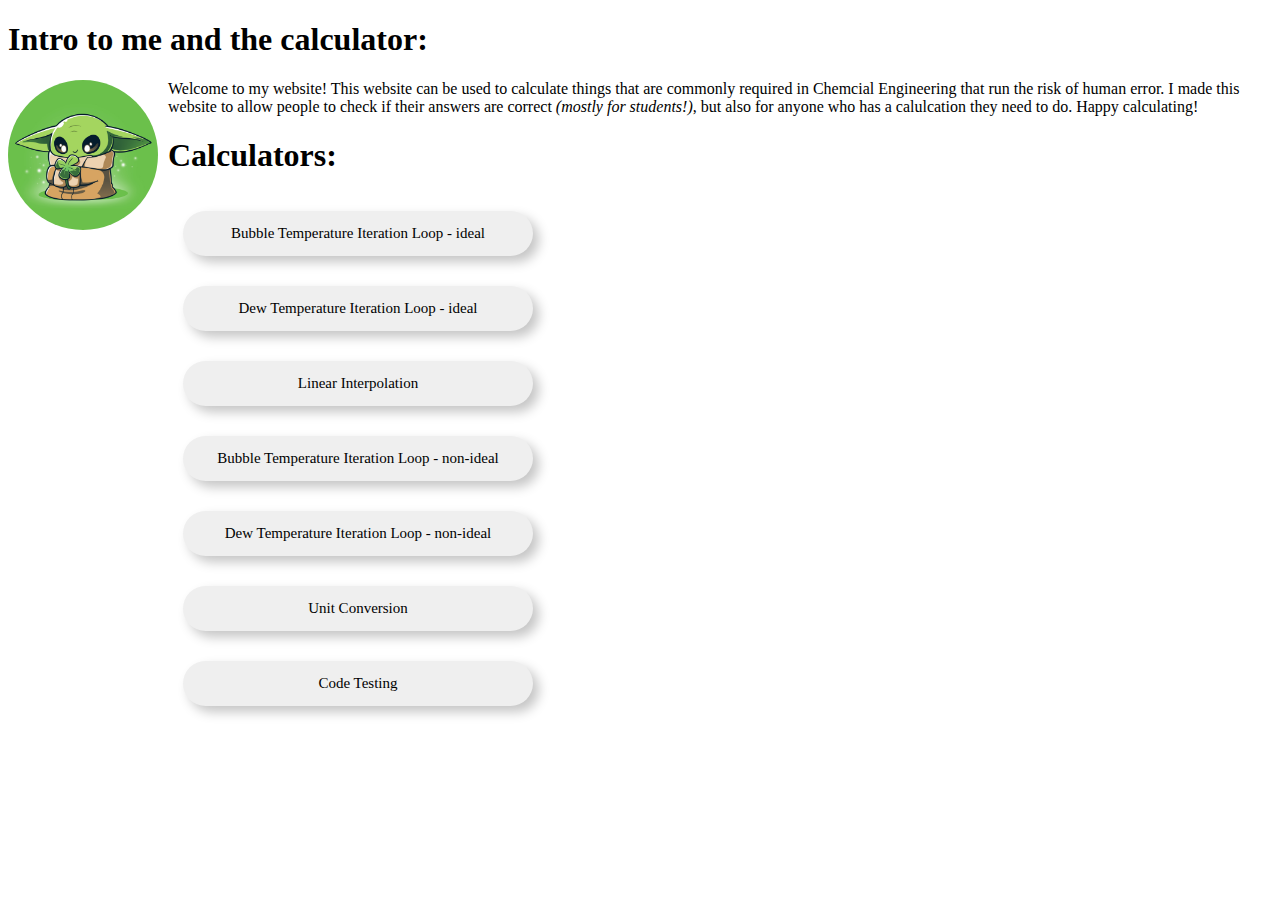
<file: index.html>
<!DOCTYPE html>
<html lang="en">
  <head>
    <meta charset="UTF-8" />
    <meta name="viewport" content="width=device_width, initial-scale=1.0" />
    <meta name="keywords" content="HTML, CSS" />
    <meta
      name="description"
      content="The all-in-one Chemical Engineer Calculator!"
    />
    <link rel="icon" href="images/Home.png" type="image/png">
    <title>Chemical Engineer Calculator</title>
    <style>
      .profile-photo {
        width: 150px;
        border-radius: 75px;
        float: left;
        margin-right: 10px;
      }

      .button {
        margin: 15px;
        width: 350px;
        height: 3em;
        border-radius: 30em;
        font-size: 15px;
        font-family: inherit;
        border: none;
        position: relative;
        overflow: hidden;
        z-index: 1;
        box-shadow: 6px 6px 12px #c5c5c5,
            -6px -6px 12px #ffffff;
      }

      .button::before {
        content: '';
        width: 0;
        height: 3em;
        border-radius: 30em;
        position: absolute;
        top: 0;
        left: 0;
        background-image: linear-gradient(to right, lightgreen 0%, green 100%);
        transition: .25s ease;
        display: block;
        z-index: -1;
      }

      .button:hover::before {
        width: 350px;
      }

      .button-container {
        display: grid;
      }
    </style>
  </head>
  <body>
    <h1>Intro to me and the calculator:</h1>
    <!-- This goes from 1 to 6, chose based on their importance, size can be changed with CSS! -->
    <a href="https://uk.linkedin.com/in/aidan-dowie-a126831a0"><img src="images/Grogu.png" alt="profile photo failed to load" class="profile-photo"/></a>
    <!-- you use class to define groups of things, as calling p, would result in all paragraph based things being called and so need specific names for bits to make sure they are called correctly -->
    <p>
      Welcome to my website! This website can be used to calculate things that
      are commonly required in Chemcial Engineering that run the risk of human
      error. I made this website to allow people to check if their answers are
      correct <em class="who-for">(mostly for students!)</em>, but also for
      anyone who has a calulcation they need to do. Happy calculating!
    </p>
    <!-- can bring up the command pallet (ctrl shift P) and use the wrap with Abbreviation command to use "em" to wrap a bit of text in em so you dont run into the risk of messing up -->
    <h1 class="Calculator-title">Calculators:</h1>
    <div class="button-container">
    <button onclick="bubble_temperature_iteration_loop()" class="button">Bubble Temperature Iteration Loop - ideal</button>
    <button onclick="dew_temperature_iteration_loop()" class="button">Dew Temperature Iteration Loop - ideal</button>
    <button onclick="linear_interpolation()" class="button">Linear Interpolation</button>
    <button onclick="bubble_temperature_iteration_loop_non_ideal()" class="button">Bubble Temperature Iteration Loop - non-ideal</button>
    <button onclick="dew_temperature_iteration_loop_non_ideal()" class="button">Dew Temperature Iteration Loop - non-ideal</button>
    <button onclick="unit_conversion()" class="button">Unit Conversion</button>
    <button onclick="code_testing()" class="button">Code Testing</button>
    </div>

    <script>
      function bubble_temperature_iteration_loop() {
        window.location.href = "bubble-temperature-iteration-loop.html";
      };

      function dew_temperature_iteration_loop() {
        window.location.href = "dew-temperature-iteration-loop.html";
      };

      function bubble_temperature_iteration_loop_non_ideal() {
        window.location.href = "bubble-temperature-iteration-loop-non-ideal.html"
      };

      function dew_temperature_iteration_loop_non_ideal() {
        window.location.href = "dew-temperature-iteration-loop-non-ideal.html"
      };

      function linear_interpolation() {
        window.location.href = "linear-interpolation.html";
      };

      function unit_conversion() {
        window.location.href = "unit-conversion.html";
      };

      function code_testing() {
        window.location.href = "code-testing.html";
      };
    </script>
    
  </body>
</html>

<!-- to add special characters in text so that text is formated properly what you do is: for a less-than symbol you use: &lt; and for a greater-than symbol you use &gt; for a copyright symbol you use: &copy; or go to the website dev.w3.org -->
<!-- to prevent line-breaking for some words you type &nbsp; before the word begins you want to keep on the same line -->
</file>
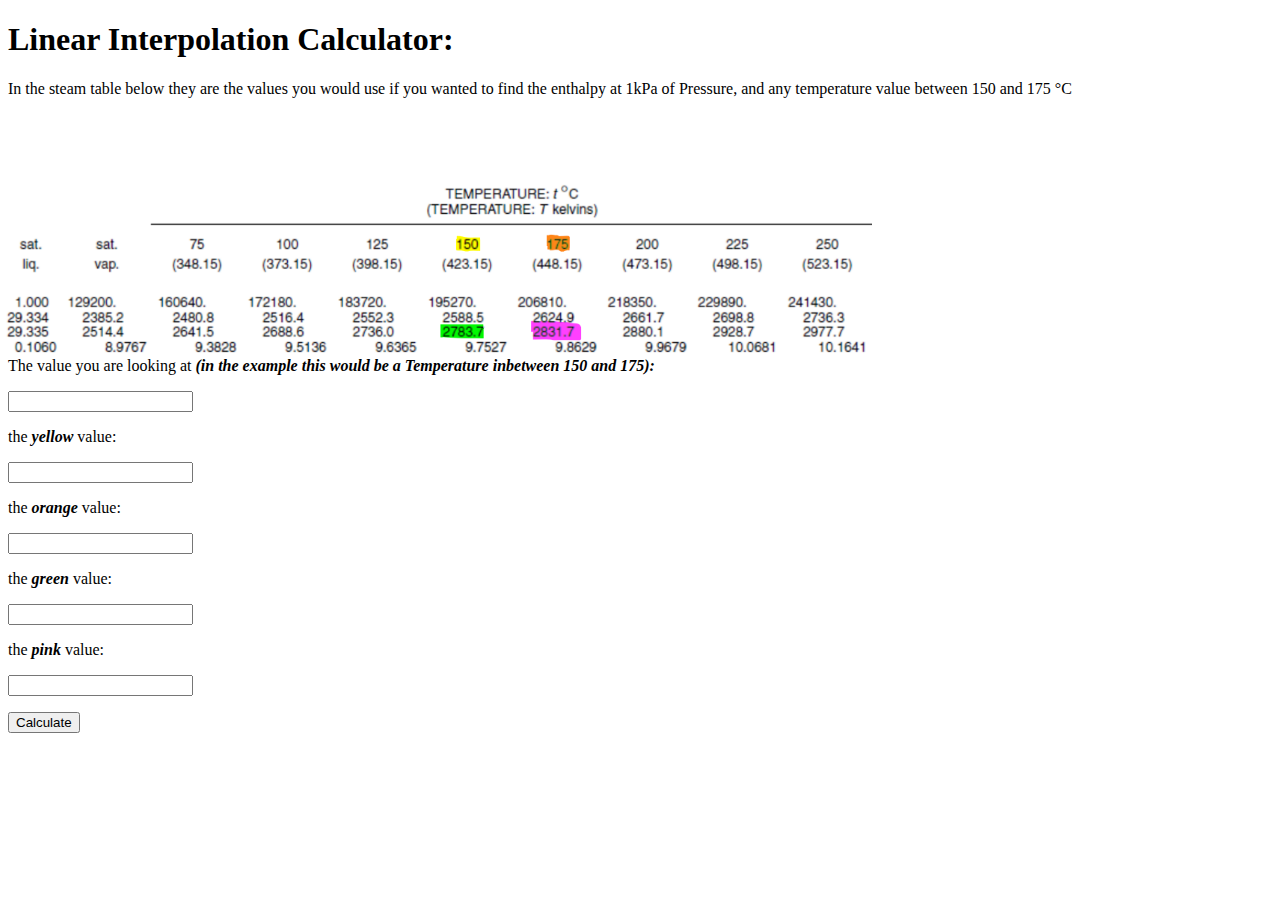
<file: linear-interpolation.html>
<!DOCTYPE html>
<html lang="en">
  <head>
    <meta charset="UTF-8" />
    <meta name="viewport" content="width=device-width, initial-scale=1.0" />
    <meta name="keywords" content="HTML, CSS" />
    <link rel="icon" href="images/Line-graph.png" type="image/png">
    <title>CEC - Linear Interpolation</title>
    <style>
      .Steam-Tables{
        float: right;
        margin-top: 70px;
        margin-right: 400px;
        width: 1000px;
      }

      em{
        font-weight: bold;
      }

      .First{
        padding-top: 20px;
      }
    </style>
  </head>
  <body>
    <h1>Linear Interpolation Calculator:</h1>
    <p>In the steam table below they are the values you would use if you wanted to find the enthalpy at 1kPa of Pressure, and any temperature value between 150 and 175 °C</p>
    <img class="Steam-Tables" src="images/Steam-Tables.PNG" alt="Image failed to load">
    <p id="First">The value you are looking at <em>(in the example this would be a Temperature inbetween 150 and 175):</em></p>
    <input type="number" id="Value" name="textbox">
    <p>the <em>yellow</em> value:</p>
    <input type="number" id="yellow" name="textbox">
    <p>the <em>orange</em> value:</p>
    <input type="number" id="orange" name="textbox">
    <p>the <em>green</em> value:</p>
    <input type="number" id="green" name="textbox">
    <p>the <em>pink</em> value:</p>
    <input type="number" id="pink" name="textbox">

    <p class="Calculate-Button"></p>
    <button type="button" onclick="calculate()">Calculate</button>
    <div class="Result-Container">
      <p id="Result_Linear-Interpolation"></p>
    </div>

    <script>
      function calculate() {
        var Value = parseFloat(document.getElementById("Value").value);
        var yellow = parseFloat(document.getElementById("yellow").value);
        var orange = parseFloat(document.getElementById("orange").value);
        var green = parseFloat(document.getElementById("green").value);
        var pink = parseFloat(document.getElementById("pink").value);

        Other_Value = green + ((pink - green) * ((Value - yellow)/(orange - yellow)));

        var output_Linear = "The value that has been linearly interpolated as " + Other_Value;

        document.getElementById("Result_Linear-Interpolation").innerHTML = output_Linear;
      }
    </script>
  </body>
</html>
</file>
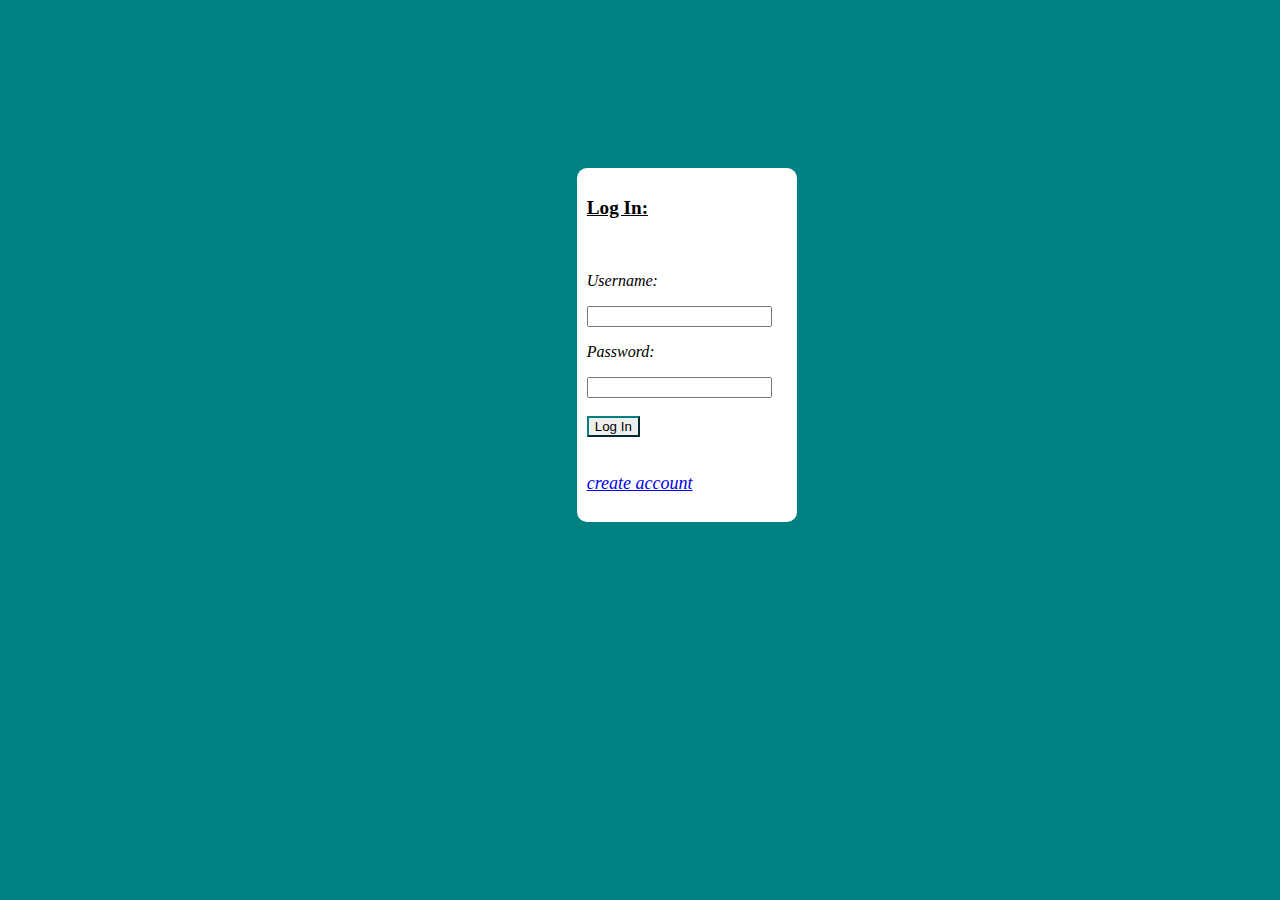
<file: log-in.html>
<!DOCTYPE html>
<html lang="en">
<head>
    <meta charset="UTF-8">
    <meta name="viewport" content="width=device-width, initial-scale=1.0">
    <title>CEC - Log In</title>
    <style>
        body {
            background-color: teal;
        }

        #main-div {
            background-color: white;
            border-radius: 10px;
            width: 200px;
            padding: 10px;
            display: inline-block;
            margin-left: 45%;
            margin-top: 160px;
        }

        #log-in {
            font-weight: bold;
            text-decoration: underline;
            font-size: larger;
        }

        button {
            border-color: teal;
        }

        #create-account {
            font-size: large;
        }

        #check-div {
            margin-left: 0%;
            margin-top: 10px;
            max-width: 200px;
            display: inline-block;
            text-decoration-color: red;
        }
    </style>
</head>
<body>
    <div id="main-div">
        <p id="log-in">Log In:</p>
        <br>
        <p><em>Username:</em></p>
        <input type="text" name="username" id="username-entry">
        <p><em>Password:</em></p>
        <input type="text" name="password" id="password-entry">
        <br>
        <br>
        <button onclick="login()">Log In</button>
        <br>
        <div id="check-div"></div>
        <a href="account-making.html"><p id="create-account"><em>create account</em></p></a>
    </div>
    <script>
        var Password_entry = document.getElementById("password-entry");
        var check_div = document.getElementById("check-div");
        var banned = "\\";

        Password_entry.addEventListener("input", function(event) {
            var input_value = event.target.value;
            if (input_value.includes("\\")) {
            check_div.textContent = "The character: " + banned + " is not allowed to be in your password. Chose another character";
            }
        });

        function login() {
            window.location.href = "index.html";
        };
    </script>
</body>
</html>
</file>
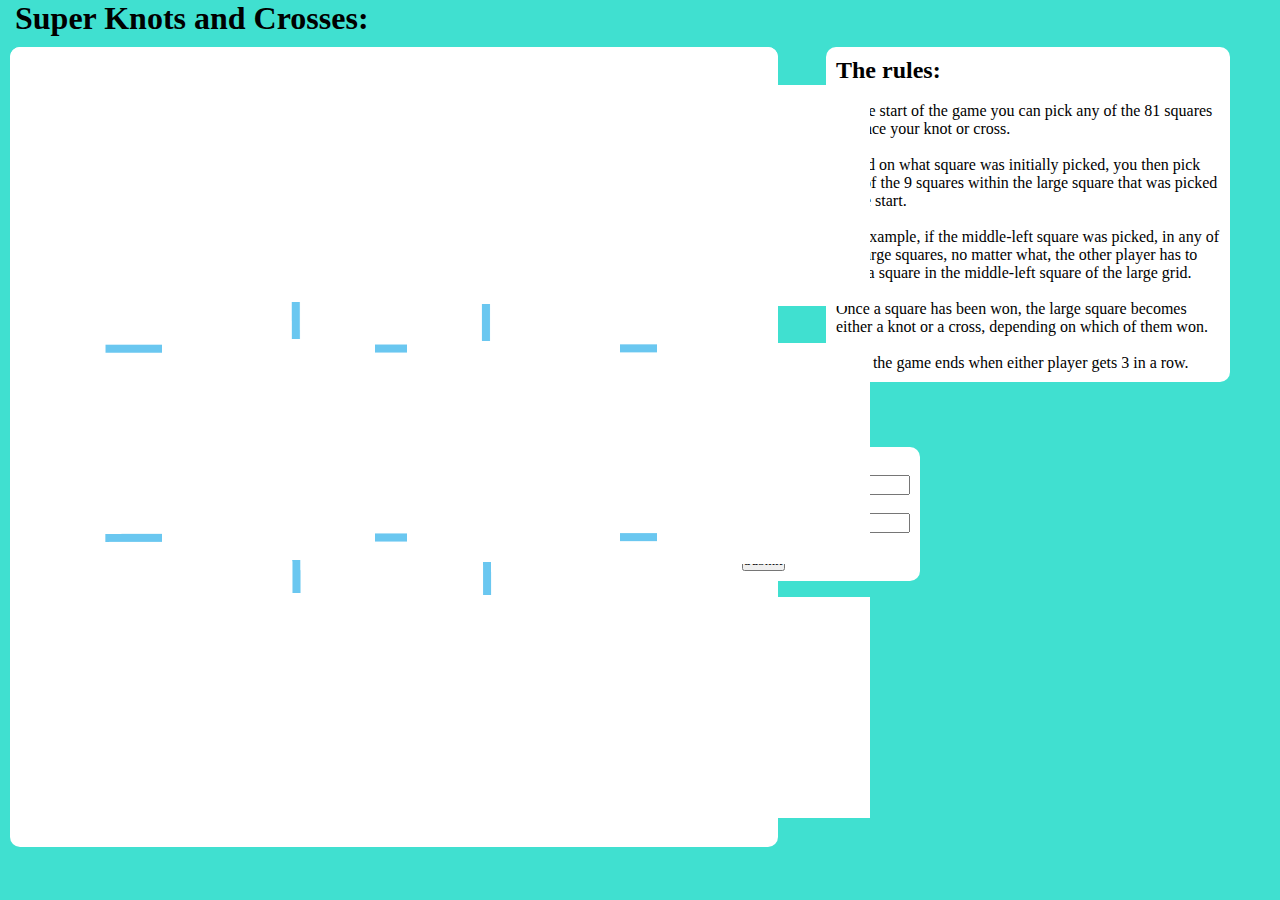
<file: super-knots-and-crosses.html>
<!DOCTYPE html>
<html lang="en">
<head>
    <meta charset="UTF-8">
    <meta name="viewport" content="width=device-width, initial-scale=1.0">
    <link rel="icon" href="images/knots and crosses.png" type="image/png">
    <title>CEC - Super Knots and Crosses</title>
    <link rel="stylesheet" type="text/css" href="css-files/super-knots-and-crosses.css">
</head>
<body>
    <h1 id="title">Super Knots and Crosses:</h1>
    <div id="rules">
        <h2>The rules:</h2>
        <br>
        <p>At the start of the game you can pick any of the 81 squares to place your knot or cross.</p>
        <br>
        <p>Based on what square was initially picked, you then pick any of the 9 squares within the large square that was picked at the start.</p>
        <br>
        <p>For example, if the middle-left square was picked, in any of the large squares, no matter what, the other player has to pick a square in the middle-left square of the large grid.</p>
        <br>
        <p>Once a square has been won, the large square becomes either a knot or a cross, depending on which of them won.</p>
        <br>
        <p>Then the game ends when either player gets 3 in a row.</p>
    </div>

    <div id="game-square">
        <div id="game">
            <div class="big-square-container">            
            <div class="big-square" id="top-left">
                <div class="tile" class="1" onclick="update('1-1')" id="1-1"></div>
                <div class="tile" class="2" onclick="update('1-2')" id="1-2"></div>
                <div class="tile" class="3" onclick="update('1-3')" id="1-3"></div>
                <div class="tile" class="4" onclick="update('1-4')" id="1-4"></div>
                <div class="tile" class="5" onclick="update('1-5')" id="1-5"></div>
                <div class="tile" class="6" onclick="update('1-6')" id="1-6"></div>
                <div class="tile" class="7" onclick="update('1-7')" id="1-7"></div>
                <div class="tile" class="8" onclick="update('1-8')" id="1-8"></div>
                <div class="tile" class="9" onclick="update('1-9')" id="1-9"></div>
            </div>

            <div class="big-square" id="top-middle">
                <div class="tile" class="1" onclick="update('2-1')" id="2-1"></div>
                <div class="tile" class="2" onclick="update('2-2')" id="2-2"></div>
                <div class="tile" class="3" onclick="update('2-3')" id="2-3"></div>
                <div class="tile" class="4" onclick="update('2-4')" id="2-4"></div>
                <div class="tile" class="5" onclick="update('2-5')" id="2-5"></div>
                <div class="tile" class="6" onclick="update('2-6')" id="2-6"></div>
                <div class="tile" class="7" onclick="update('2-7')" id="2-7"></div>
                <div class="tile" class="8" onclick="update('2-8')" id="2-8"></div>
                <div class="tile" class="9" onclick="update('2-9')" id="2-9"></div>
            </div>

            <div class="big-square" id="top-right">
                <div class="tile" class="1" onclick="update('3-1')" id="3-1"></div>
                <div class="tile" class="2" onclick="update('3-2')" id="3-2"></div>
                <div class="tile" class="3" onclick="update('3-3')" id="3-3"></div>
                <div class="tile" class="4" onclick="update('3-4')" id="3-4"></div>
                <div class="tile" class="5" onclick="update('3-5')" id="3-5"></div>
                <div class="tile" class="6" onclick="update('3-6')" id="3-6"></div>
                <div class="tile" class="7" onclick="update('3-7')" id="3-7"></div>
                <div class="tile" class="8" onclick="update('3-8')" id="3-8"></div>
                <div class="tile" class="9" onclick="update('3-9')" id="3-9"></div>
            </div>

            <div class="big-square" id="middle-left">
                <div class="tile" class="1" onclick="update('4-1')" id="4-1"></div>
                <div class="tile" class="2" onclick="update('4-2')" id="4-2"></div>
                <div class="tile" class="3" onclick="update('4-3')" id="4-3"></div>
                <div class="tile" class="4" onclick="update('4-4')" id="4-4"></div>
                <div class="tile" class="5" onclick="update('4-5')" id="4-5"></div>
                <div class="tile" class="6" onclick="update('4-6')" id="4-6"></div>
                <div class="tile" class="7" onclick="update('4-7')" id="4-7"></div>
                <div class="tile" class="8" onclick="update('4-8')" id="4-8"></div>
                <div class="tile" class="9" onclick="update('4-9')" id="4-9"></div>
            </div>

            <div class="big-square" id="middle-centre">
                <div class="tile" class="1" onclick="update('5-1')" id="5-1"></div>
                <div class="tile" class="2" onclick="update('5-2')" id="5-2"></div>
                <div class="tile" class="3" onclick="update('5-3')" id="5-3"></div>
                <div class="tile" class="4" onclick="update('5-4')" id="5-4"></div>
                <div class="tile" class="5" onclick="update('5-5')" id="5-5"></div>
                <div class="tile" class="6" onclick="update('5-6')" id="5-6"></div>
                <div class="tile" class="7" onclick="update('5-7')" id="5-7"></div>
                <div class="tile" class="8" onclick="update('5-8')" id="5-8"></div>
                <div class="tile" class="9" onclick="update('5-9')" id="5-9"></div>
            </div>

            <div class="big-square" id="middle-right">
                <div class="tile" class="1" onclick="update('6-1')" id="6-1"></div>
                <div class="tile" class="2" onclick="update('6-2')" id="6-2"></div>
                <div class="tile" class="3" onclick="update('6-3')" id="6-3"></div>
                <div class="tile" class="4" onclick="update('6-4')" id="6-4"></div>
                <div class="tile" class="5" onclick="update('6-5')" id="6-5"></div>
                <div class="tile" class="6" onclick="update('6-6')" id="6-6"></div>
                <div class="tile" class="7" onclick="update('6-7')" id="6-7"></div>
                <div class="tile" class="8" onclick="update('6-8')" id="6-8"></div>
                <div class="tile" class="9" onclick="update('6-9')" id="6-9"></div>
            </div>

            <div class="big-square" id="bottom-left">
                <div class="tile" class="1" onclick="update('7-1')" id="7-1"></div>
                <div class="tile" class="2" onclick="update('7-2')" id="7-2"></div>
                <div class="tile" class="3" onclick="update('7-3')" id="7-3"></div>
                <div class="tile" class="4" onclick="update('7-4')" id="7-4"></div>
                <div class="tile" class="5" onclick="update('7-5')" id="7-5"></div>
                <div class="tile" class="6" onclick="update('7-6')" id="7-6"></div>
                <div class="tile" class="7" onclick="update('7-7')" id="7-7"></div>
                <div class="tile" class="8" onclick="update('7-8')" id="7-8"></div>
                <div class="tile" class="9" onclick="update('7-9')" id="7-9"></div>
            </div>

            <div class="big-square" id="bottom-centre">
                <div class="tile" class="1" onclick="update('8-1')" id="8-1"></div>
                <div class="tile" class="2" onclick="update('8-2')" id="8-2"></div>
                <div class="tile" class="3" onclick="update('8-3')" id="8-3"></div>
                <div class="tile" class="4" onclick="update('8-4')" id="8-4"></div>
                <div class="tile" class="5" onclick="update('8-5')" id="8-5"></div>
                <div class="tile" class="6" onclick="update('8-6')" id="8-6"></div>
                <div class="tile" class="7" onclick="update('8-7')" id="8-7"></div>
                <div class="tile" class="8" onclick="update('8-8')" id="8-8"></div>
                <div class="tile" class="9" onclick="update('8-9')" id="8-9"></div>
            </div>

            <div class="big-square" id="bottom-right">
                <div class="tile" class="1" onclick="update('9-1')" id="9-1"></div>
                <div class="tile" class="2" onclick="update('9-2')" id="9-2"></div>
                <div class="tile" class="3" onclick="update('9-3')" id="9-3"></div>
                <div class="tile" class="4" onclick="update('9-4')" id="9-4"></div>
                <div class="tile" class="5" onclick="update('9-5')" id="9-5"></div>
                <div class="tile" class="6" onclick="update('9-6')" id="9-6"></div>
                <div class="tile" class="7" onclick="update('9-7')" id="9-7"></div>
                <div class="tile" class="8" onclick="update('9-8')" id="9-8"></div>
                <div class="tile" class="9" onclick="update('9-9')" id="9-9"></div>
            </div>

            </div>

        </div>
    </div>
    <div id="player-naming-rectangle">
        <div id="player-naming">
        <p id="player1-title">Player 1 (Knot):</p>
        <input type="text" id="player1">
        <br>
        <p id="player2-title">Player 2 (Cross):</p>
        <input type="text" id="player2">
        <br>
        <br>
        <button>Submit</button>
        </div>
    </div>
    
    <div id="winner-banner"></div>
    <script src="javascript-files/super-knots-and-crosses.js"></script>
</body>
</html>
</file>
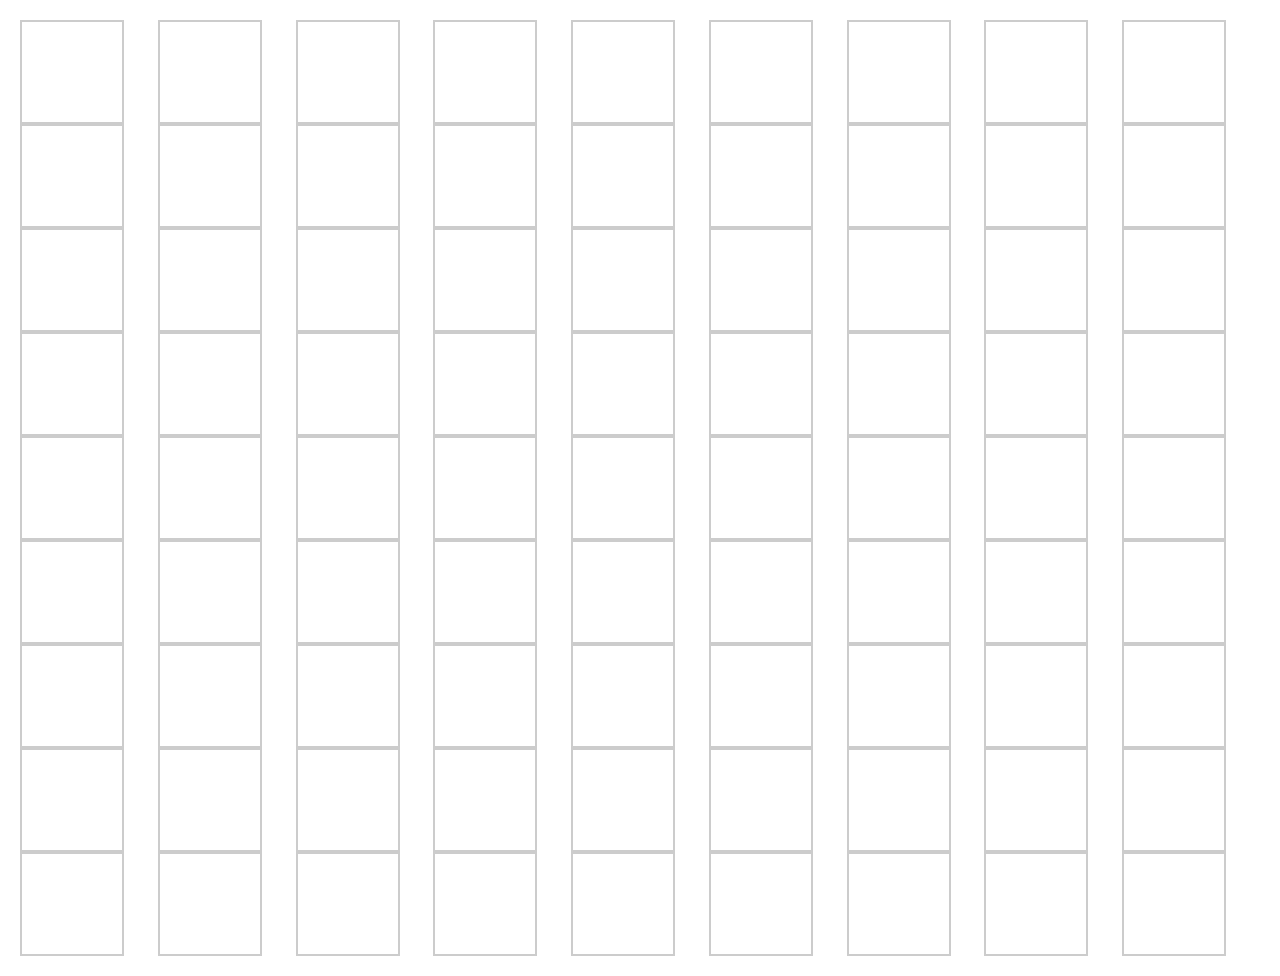
<file: testing-stuff.html>
<!DOCTYPE html>
<html lang="en">
<head>
  <meta charset="UTF-8">
  <meta name="viewport" content="width=device-width, initial-scale=1.0">
  <title>Ultimate Tic-Tac-Toe</title>
  <style>
    body {
      font-family: 'Arial', sans-serif;
      text-align: center;
      margin: 20px;
    }

    .board {
      display: grid;
      grid-template-columns: repeat(3, 3fr);
    }

    .cell {
      width: 100px;
      height: 100px;
      border: 2px solid #ccc;
      font-size: 2em;
      display: flex;
      align-items: center;
      justify-content: center;
      cursor: pointer;
    }

    .cell:hover {
      background-color: red;
    }

    .player1 {
      color: #3498db;
    }

    .player2 {
      color: #e74c3c;
    }
  </style>
</head>
<body>

<div id="ultimate-tic-tac-toe" class="board"></div>

<script>
  const ultimateBoard = document.getElementById('ultimate-tic-tac-toe');
  let currentPlayer = 'X';
  let winner = null;
  let boardState = Array(9).fill(null).map(() => Array(9).fill(null));

  // Create individual cells for the board
  for (let i = 0; i < 9; i++) {
    const subBoard = document.createElement('div');
    subBoard.classList.add('board');
    ultimateBoard.appendChild(subBoard);

    for (let j = 0; j < 9; j++) {
      const cell = document.createElement('div');
      cell.classList.add('cell');
      cell.dataset.row = i;
      cell.dataset.col = j;
      cell.addEventListener('click', () => makeMove(i, j));
      subBoard.appendChild(cell);
    }
  }

  function makeMove(row, col) {
    if (boardState[row][col] || winner) return;

    boardState[row][col] = currentPlayer;
    updateCell(row, col);

    if (checkWin(row, col)) {
      winner = currentPlayer;
      alert(`Player ${currentPlayer} wins!`);
    } else if (isBoardFull()) {
      alert('It\'s a draw!');
    } else {
      currentPlayer = currentPlayer === 'X' ? 'O' : 'X';
    }
  }

  function updateCell(row, col) {
    const cell = ultimateBoard.children[row].children[col];
    cell.textContent = currentPlayer;
    cell.classList.add(currentPlayer === 'X' ? 'player1' : 'player2');
  }

  function checkWin(row, col) {
    // Check for a win in the corresponding small board
    return checkSmallBoardWin(row, col) || checkLargeBoardWin(row, col);
  }

  function checkSmallBoardWin(row, col) {
    const smallBoard = boardState[row];
    return checkLine(smallBoard, row) || checkLine(transpose(boardState)[col], col);
  }

  function checkLargeBoardWin(row, col) {
    // Check for a win in the corresponding large board
    return checkLine(boardState, row) || checkLine(transpose(boardState), col);
  }

  function checkLine(matrix, index) {
    const line = matrix[index];
    return (
      checkEqual(line[0], line[1], line[2]) ||
      checkEqual(line[3], line[4], line[5]) ||
      checkEqual(line[6], line[7], line[8])
    );
  }

  function checkEqual(a, b, c) {
    return a === b && b === c && a !== null;
  }

  function isBoardFull() {
    return boardState.every(row => row.every(cell => cell !== null));
  }

  function transpose(matrix) {
    return matrix[0].map((_, i) => matrix.map(row => row[i]));
  }
</script>

</body>
</html>
</file>
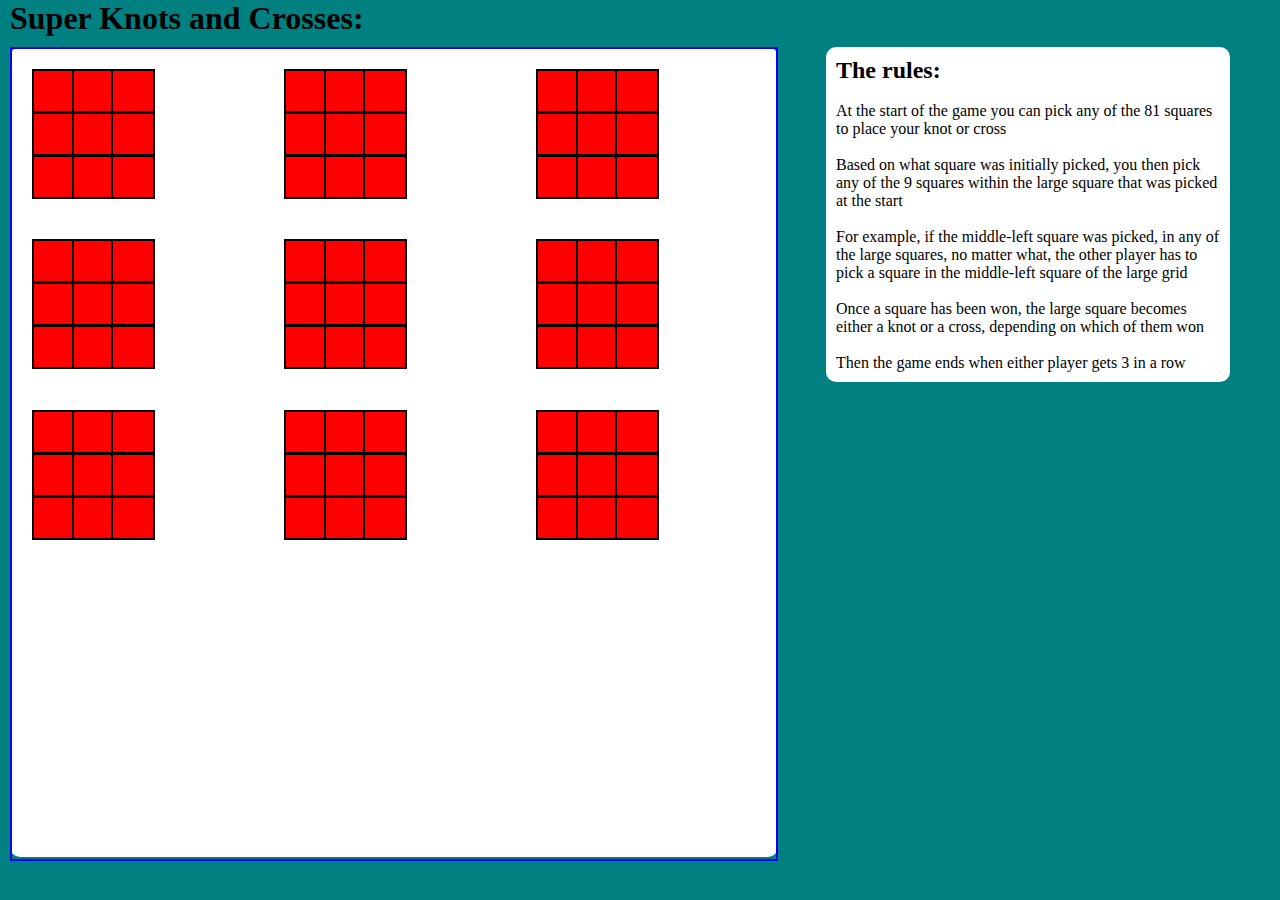
<file: testing.html>
<!DOCTYPE html>
<html lang="en">
<head>
    <meta charset="UTF-8">
    <meta name="viewport" content="width=device-width, initial-scale=1.0">
    <title>CEC - Super Knots and Crosses</title>
    <style>
        /* Existing styles remain the same */

        /* New styles for lines */
        #game-square {
            background-color: white;
            width: 60%;
            height: 810px;
            border-radius: 10px;
            margin-top: 10px;
            margin-left: 10px;
        }

        * {
            padding: 0;
            margin: 0;
            font-family: 'Itim', cursive;
        }

        h1 {
            margin-left: 10px;
        }

        #rules {
            float: right;
            background-color: white;
            border-radius: 10px;
            max-width: 30%;
            padding: 10px;
            margin-top: 10px;
            margin-right: 50px;
        }
        

        body {
            background-color: teal;
        }

        #game {
            border: 2px solid blue;
            min-height: 810px;
        }

        .grid-container {
            display: grid;
            grid-template-columns: 33% 33% 33%;
            grid-template-rows: 33% 33% 33%;
            width: 100%;
            height: 100%;
        }

        .big-square {
            margin: 20px;
            float: left;
            display: grid;
            grid-template-columns: 33% 33% 33%;
            grid-template-rows: 33% 33% 33%;
            min-width: 120px;
            max-width: 120px;
        }
        
        .tile {
            min-width: 40px;
            border: 2px solid black;
            background-color: red;
            min-height: 40px;
            display: flex;
            justify-content: center;
            align-items: center;
            font-size: 15px;
            cursor: pointer;
        }

        .tile:hover {
            background-color: lightslategray;
        }

        .vertical-lines {
            position: absolute;
            width: 8px;
            height: 100%;
            background-color: black;
            left: 33%;
            right: 33%;
        }

        .horizontal-lines {
            position: absolute;
            width: 100%;
            height: 8px;
            background-color: black;
            top: 33%;
            bottom: 33%;
        }
    </style>
</head>
<body>
    <h1>Super Knots and Crosses:</h1>
    <div id="rules">
        <!-- Existing rules content -->
        <h2>The rules:</h2>
        <br>
        <p>At the start of the game you can pick any of the 81 squares to place your knot or cross</p>
        <br>
        <p>Based on what square was initially picked, you then pick any of the 9 squares within the large square that was picked at the start</p>
        <br>
        <p>For example, if the middle-left square was picked, in any of the large squares, no matter what, the other player has to pick a square in the middle-left square of the large grid</p>
        <br>
        <p>Once a square has been won, the large square becomes either a knot or a cross, depending on which of them won</p>
        <br>
        <p>Then the game ends when either player gets 3 in a row </p>
    </div>

    <div id="game-square">
        <div id="game">
            <!-- Add vertical and horizontal lines -->
            <div class="vertical-line" id="vertical-left"></div>
            <div class="vertical-line" id="vertical-right"></div>
            <div class="horizontal-line" id="horizontal-top"></div>
            <div class="horizontal-line" id="horizontal-bottom"></div>

            <!-- Replace big-squares with a grid container -->
            <div class="grid-container">
                <!-- Add big-squares as children of the grid container -->
                <div class="big-square">
                    <div class="tile"></div>
                    <div class="tile"></div>
                    <div class="tile"></div>
                    <div class="tile"></div>
                    <div class="tile"></div>
                    <div class="tile"></div>
                    <div class="tile"></div>
                    <div class="tile"></div>
                    <div class="tile"></div>
                </div>

                <div class="big-square">
                    <div class="tile"></div>
                    <div class="tile"></div>
                    <div class="tile"></div>
                    <div class="tile"></div>
                    <div class="tile"></div>
                    <div class="tile"></div>
                    <div class="tile"></div>
                    <div class="tile"></div>
                    <div class="tile"></div>
                </div>

                <div class="big-square">
                    <div class="tile"></div>
                    <div class="tile"></div>
                    <div class="tile"></div>
                    <div class="tile"></div>
                    <div class="tile"></div>
                    <div class="tile"></div>
                    <div class="tile"></div>
                    <div class="tile"></div>
                    <div class="tile"></div>
                </div>

                <div class="big-square">
                    <div class="tile"></div>
                    <div class="tile"></div>
                    <div class="tile"></div>
                    <div class="tile"></div>
                    <div class="tile"></div>
                    <div class="tile"></div>
                    <div class="tile"></div>
                    <div class="tile"></div>
                    <div class="tile"></div>
                </div>

                <div class="big-square">
                    <div class="tile"></div>
                    <div class="tile"></div>
                    <div class="tile"></div>
                    <div class="tile"></div>
                    <div class="tile"></div>
                    <div class="tile"></div>
                    <div class="tile"></div>
                    <div class="tile"></div>
                    <div class="tile"></div>
                </div>

                <div class="big-square">
                    <div class="tile"></div>
                    <div class="tile"></div>
                    <div class="tile"></div>
                    <div class="tile"></div>
                    <div class="tile"></div>
                    <div class="tile"></div>
                    <div class="tile"></div>
                    <div class="tile"></div>
                    <div class="tile"></div>
                </div>

                <div class="big-square">
                    <div class="tile"></div>
                    <div class="tile"></div>
                    <div class="tile"></div>
                    <div class="tile"></div>
                    <div class="tile"></div>
                    <div class="tile"></div>
                    <div class="tile"></div>
                    <div class="tile"></div>
                    <div class="tile"></div>
                </div>

                <div class="big-square">
                    <div class="tile"></div>
                    <div class="tile"></div>
                    <div class="tile"></div>
                    <div class="tile"></div>
                    <div class="tile"></div>
                    <div class="tile"></div>
                    <div class="tile"></div>
                    <div class="tile"></div>
                    <div class="tile"></div>
                </div>

                <div class="big-square">
                    <div class="tile"></div>
                    <div class="tile"></div>
                    <div class="tile"></div>
                    <div class="tile"></div>
                    <div class="tile"></div>
                    <div class="tile"></div>
                    <div class="tile"></div>
                    <div class="tile"></div>
                    <div class="tile"></div>
                </div>
                <!-- Repeat the above structure for the remaining big-squares -->
            </div>
        </div>
    </div>
</body>
</html>
</file>
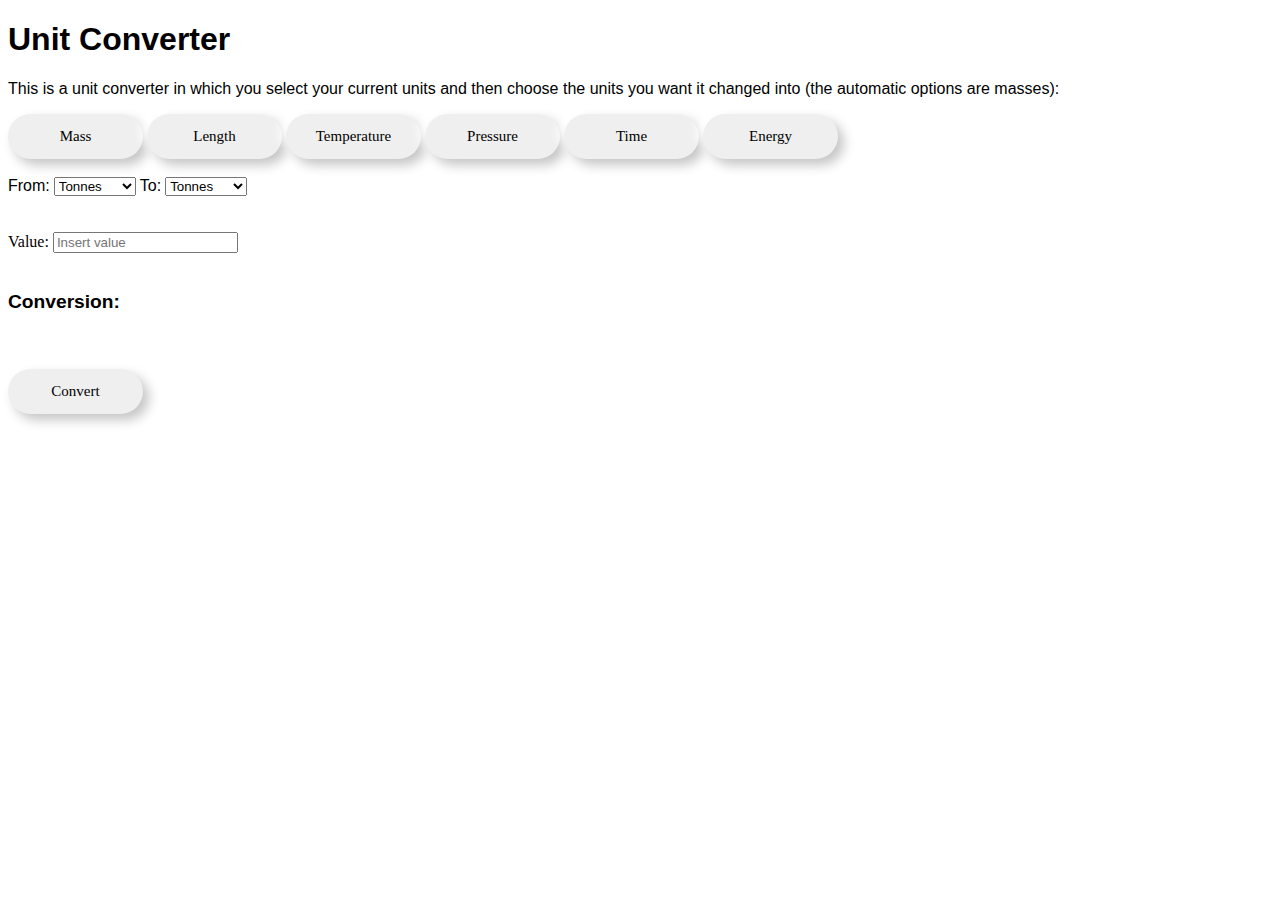
<file: unit-conversion.html>
<!DOCTYPE html>
<html lang="en">
<head>
    <meta charset="UTF-8">
    <meta name="viewport" content="width=device-width, initial-scale=1.0">
    <link rel="icon" href="images/Units.png" type="image/png">
    <title>CEC - Unit Converter</title>
    <link rel="stylesheet" type="text/css" href="css-files/unit-conversion.css">
</head>
<body>
    <h1 id="header1">Unit Converter</h1>
    <p id="first_text">This is a unit converter in which you select your current units and then choose the units you want it changed into (the automatic options are masses):</p>
    <button onclick="MassOptions()" class="button">Mass</button>
    <button onclick="LengthOptions()" class="button">Length</button>
    <button onclick="TemperatureOptions()" class="button">Temperature</button>
    <button onclick="PressureOptions()" class="button">Pressure</button>
    <button onclick="TimeOptions()" class="button">Time</button>
    <button onclick="EnergyOptions()" class="button">Energy</button>
    <br>
    <br>
    <form>
        <!-- Select 1-->
        <label id="enter">From:</label>
        <select name="converts" id="Selection">
          <option value="tonnes1">Tonnes</option>
          <option value="kilograms1">Kilograms</option>
          <option value="grams1">Grams</option>
          <option value="milligrams1">Milligrams</option>
          <option value="ounces1">Ounces</option>
          <option value="pounds1">Pounds</option>
          <option value="stone1">Stone</option>
          <option value="ton1">Ton</option>
        </select>
    
        <!-- Select 2-->
        <label id="exit">To:</label>
        <select name="converts2" id="Selection2">
          <option value="tonnes2">Tonnes</option>
          <option value="kilograms2">Kilograms</option>
          <option value="grams2">Grams</option>
          <option value="milligrams2">Milligrams</option>
          <option value="ounces2">Ounces</option>
          <option value="pounds2">Pounds</option>
          <option value="stone2">Stone</option>
          <option value="ton2">Ton</option>
        </select>
    
    
        <!--INPUT-->
        <br>
        <br>
        <br>Value:
        <input type="number" id="value" placeholder="Insert value">
        <br>
    
        <!--RESULT -->
        <br><p id="Conversion">Conversion:</p>
        <div class="result_container">
            <p id="text_output"></p>
        </div>
    
        <br>
        <br>
        <button type="button" onclick="Conversion()" value="convert" id="Convert-button" class="button">Convert</button>
      </form>

      <script src="javascript-files/unit-conversion.js"></script>
</body>
</html>
</file>
<file: css-files/super-knots-and-crosses.css>
#game-square {
    background-color: white;
    background-image: url(../images/knots-and-crosses.png);
    background-size: 90%;
    background-repeat: no-repeat;
    background-position: center;
    width: 60%;
    height: 800px;
    border-radius: 10px;
    margin-top: 10px;
    margin-left: 10px;
}

#game {
    border: 2px solid white;
    border-radius: 10px;
    min-height: 790px;
}

* {
    padding: 0;
    margin: 0;
    font-family: 'Itim', cursive;
}

h1 {
    margin-left: 10px;
}

#rules {
    float: right;
    background-color: white;
    border-radius: 10px;
    max-width: 30%;
    padding: 10px;
    margin-top: 10px;
    margin-right: 50px;
    overflow: hidden;
}

#player-naming-rectangle {
    background-color: white;
    float: right;
    border-radius: 10px;
    max-width: 30%;
    padding: 10px;
    margin-top: -400px;
    margin-right: 360px;
}

#player1-title {
    font-weight: bold;
}

#player2-title {
    font-weight: bold;
}

#title {
    margin-left: 15px;
}


body {
    background-color: turquoise;
}

.big-square {
    margin: 20px;
    display: inline-block;
    display: grid;
    grid-template-columns: repeat(3, 1fr);
    grid-gap: 0px;
    min-width: 210px;
    max-width: 210px;
    grid-template-columns: 33% 33% 33%;
    grid-template-rows: 33% 33% 33%;
    min-width: 210px;
    max-width: 210px;
}

.tile {
    min-width: 70px;
    border: 2px solid white;
    background-color: white;
    min-height: 70px;
    display: flex;
    justify-content: center;
    align-items: center;
    font-size: 15px;
    cursor: pointer;
}

.big-squares-container {
    display: flex;
}

.big-square:nth-child(1) {
    margin-left: 150px;
    margin-top: 32px;
}

.big-square:nth-child(2) {
    margin-left: 395px;
    margin-top: -240px;
}

.big-square:nth-child(3) {
    margin-left: 645px;
    margin-top: -240px;
}

.big-square:nth-child(4) {
    margin-left: 150px;
    margin-top: 32px;
}

.big-square:nth-child(5) {
    margin-left: 395px;
    margin-top: -240px;
}

.big-square:nth-child(6) {
    margin-left: 645px;
    margin-top: -240px;
}

.big-square:nth-child(7) {
    margin-left: 150px;
    margin-top: 28px;
}

.big-square:nth-child(8) {
    margin-left: 395px;
    margin-top: -240px;
}

.big-square:nth-child(9) {
    margin-left: 645px;
    margin-top: -240px;
}

.tile:hover {
    background-color: lightskyblue;
}

#winner {
    border: 4vmin teal;
    left: -100vw;
    font-family: 'Itim', cursive;
    text-align: center;
    line-height: 100vw;
    font-size: 10vw;
    overflow: hidden;
    position: absolute;
    background-color: white;
    top: 0;
    left: -100vw;
    width: calc(100vw - 8vmin);
    height: calc(100vh - 8vmin);
    transition: left 1s;
    -webkit-transition: left 1s;
}
</file>
<file: css-files/unit-conversion.css>
#header1 {
    font-family: sans-serif;
}

#first_text {
    font-family: sans-serif;
}

#Conversion {
    padding-top: 1px;
    padding-bottom: 1px;
    font-size: larger;
    font-weight: bold;
    font-family: sans-serif;
}

#enter {
    font-family: sans-serif;
}

#exit {
    font-family: sans-serif;
}

#text_output {
    font-size: large;
}

.button {
    width: 9em;
    height: 3em;
    border-radius: 30em;
    font-size: 15px;
    font-family: inherit;
    border: none;
    position: relative;
    overflow: hidden;
    z-index: 1;
    box-shadow: 6px 6px 12px #c5c5c5,
        -6px -6px 12px #ffffff;
}

.button::before {
    content: '';
    width: 0;
    height: 3em;
    border-radius: 30em;
    position: absolute;
    top: 0;
    left: 0;
    background-image: linear-gradient(to right, lightgreen 0%, green 100%);
    transition: .25s ease;
    display: block;
    z-index: -1;
}

.button:hover::before {
    width: 9em;
}

#Selection:hover {
    border-color: green;
}

#Selection2:hover {
    border-color: green;
}

#value:hover {
    border-color: green;
}
</file>
